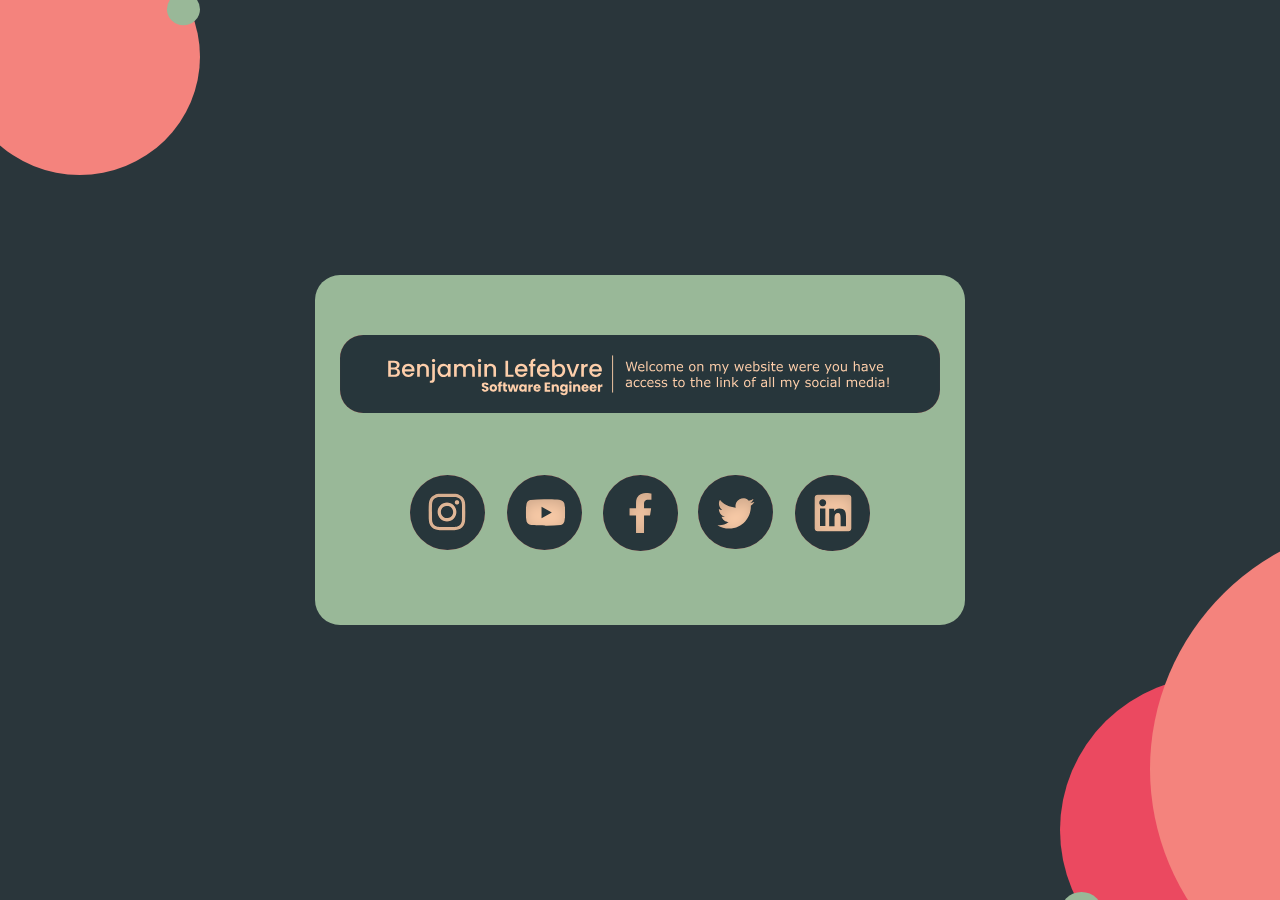
<file: index.html>
<!DOCTYPE html>
<!-- Benjamin Lefebvre 301234587 - Final Project -->
<html lang="en">

<head>
    <meta content="text/html; charset=utf-8" http-equiv="Content-Type">
    <title>Business Card - Benjamin Lefebvre</title>
    <meta content="portfolio, COMP213, web, design, cv, resume" name="keywords">
    <meta content="Benjamin Lefebvre Portfolio." name="description">    

    <link href="styles/styleIndex.css" rel="stylesheet" type="text/css">
</head>

<body>
    <img id="top" src="images/businessCardTopLeft.svg">
    <img id="btm" src="images/businessCardBotRight.svg">

    <div id="card">
        <a href="home.html">
            <img class="websiteHov" src="images/social media/website_hover.svg" alt="Button Website">
            <img class="website" src="images/social media/website.svg" alt="Button Website">
        </a>
        <a href="https://www.instagram.com/bengeel/">
            <img class="instaHov" src="images/social media/instagram_hover.svg" alt="Instagram Website">
            <img class="insta" src="images/social media/instagram.svg" alt="Instagram Website">
        </a>
        <a href="https://www.youtube.com/channel/UCGsT4-eJXiBcsY0hghKz9aQ">
            <img class="youtubeHov" src="images/social media/youtube_hover.svg" alt="Youtube Website">
            <img class="youtube" src="images/social media/youtube.svg" alt="Youtube Website">
        </a>
        <a href="https://www.facebook.com/benjamin.lefebvre.161/">
            <img class="facebookHov" src="images/social media/facebook_hover.svg" alt="Facebook Website">
            <img class="facebook" src="images/social media/facebook.svg" alt="Facebook Website">
        </a>
        <a href="https://twitter.com/SoftEngBengee">
            <img class="twitterHov" src="images/social media/twitter_hover.svg" alt="Twitter Website">
            <img class="twitter" src="images/social media/twitter.svg" alt="Twitter Website">
        </a>
        <a href="https://www.linkedin.com/in/benjamin-lefebvre-0b53b913a/">
            <img class="linkedHov" src="images/social media/linkedin_hover.svg" alt="LinkedIn Website">
            <img class="linked" src="images/social media/linkedin.svg" alt="LinkedIn Website">
        </a>
    </div>
</body>

</html>
</file>
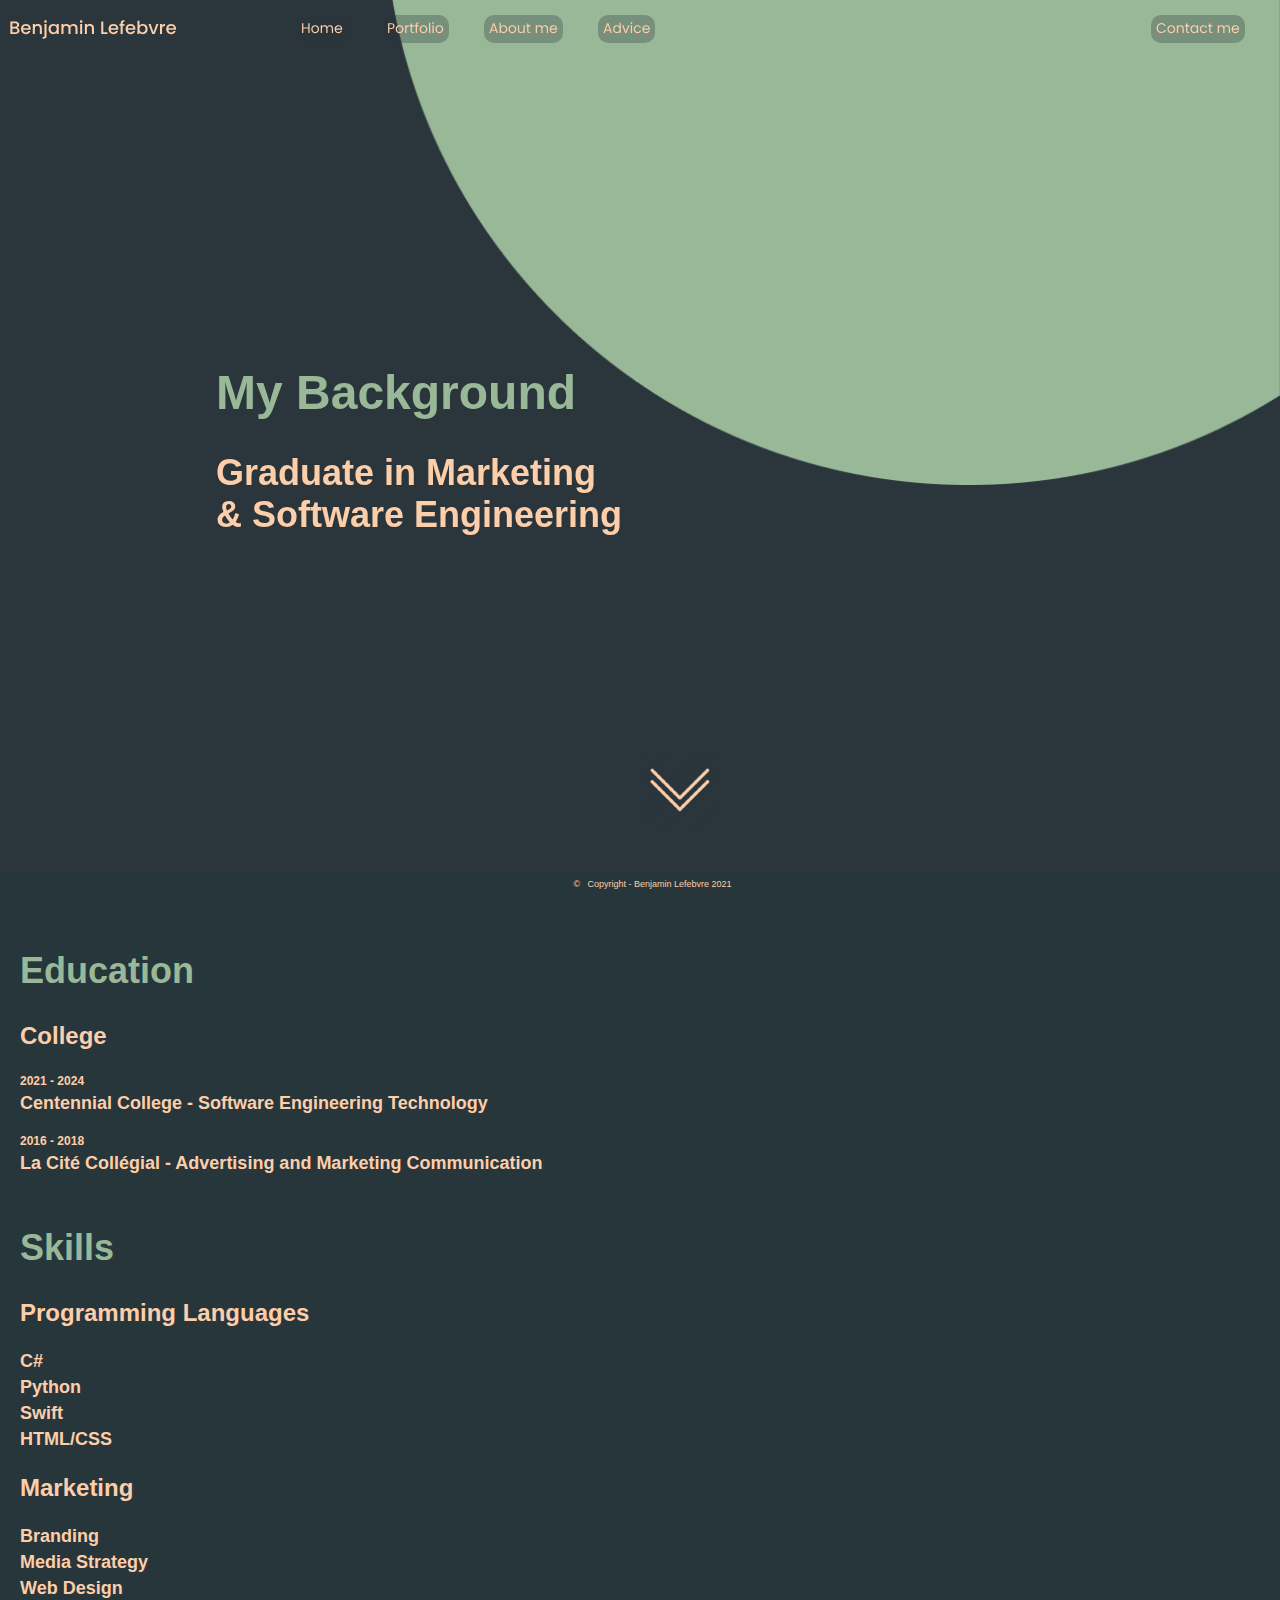
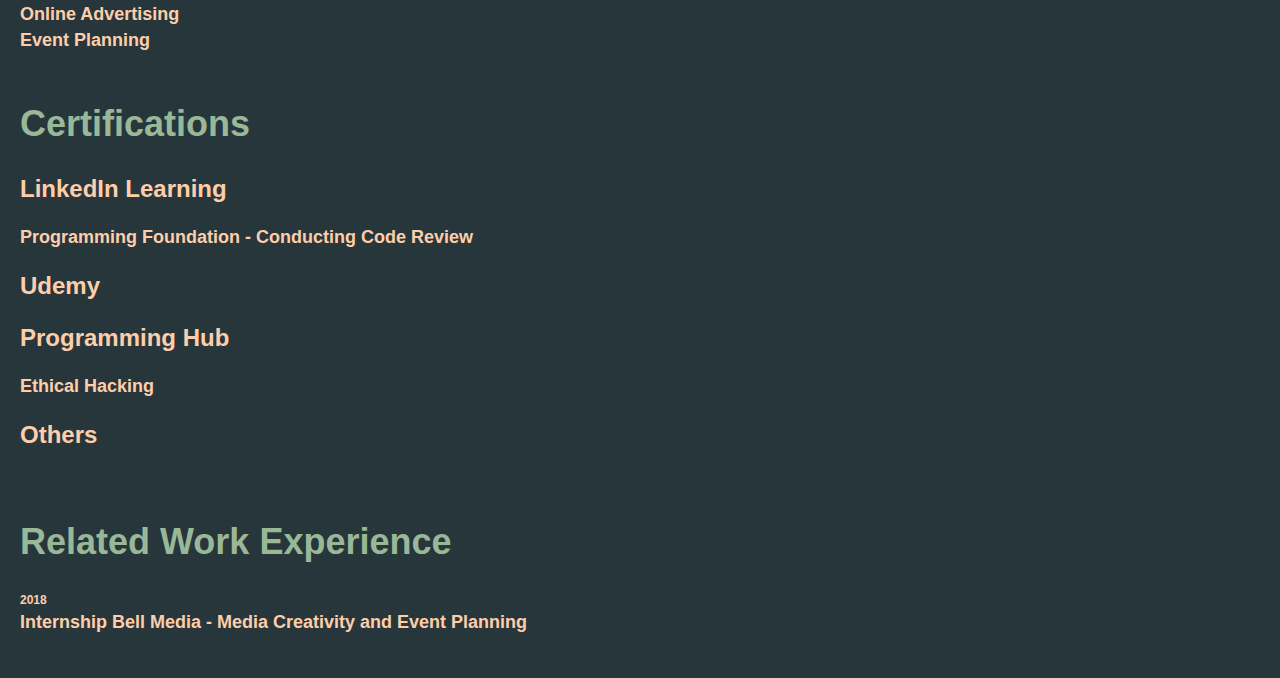
<file: about.html>
<!DOCTYPE html>
<!-- Benjamin Lefebvre 301234587 - Final Project -->
<html lang="en">

<head>
    <meta content="text/html; charset=utf-8" http-equiv="Content-Type">
    <title>About me - Benjamin Lefebvre</title>
    
    <!-- Style sheets -->
    <link media="only screen and (min-width:830px)" href="styles/style.css" rel="stylesheet" type="text/css">
    <link media="only screen and (max-width:829px)" href="styles/mobileStyle.css" rel="stylesheet" type="text/css">
    <link media="print" href="styles/printerStyle.css" rel="stylesheet" type="text/css">

</head>

<body>
    <img id="bubble" src="images/greenThemeCircle.png">
    <div id="allPage">
        <nav>
            <a href="index.html"><img class="logo" src="images/Logo.svg"></a>
            <input class="menu-btn" type="checkbox" id="menu-btn" />
            <label class="menu-icon" for="menu-btn"><span class="navicon"></span></label>
            <ul>
                <li id="removeMobile"><a href="index.html"><img id="logo" src="images/Logo.svg"></a></li>
                <li><a href="home.html"><img src="images/Home.svg"></a></li>
                <li><a href="portfolio.html"><img src="images/Portfolio.svg"></a></li>
                <li><a href="about.html"><img src="images/About me.svg"></a></li>
                <li><a href="blog.html"><img src="images/Blog.svg"></a></li>
                <li id="contactBtm"><a href="contact.html"><img src="images/Contact me.svg"></a></li>
            </ul>
        </nav>

        <main>
            <div id="titleSection">
                <span>
                    <h1 style="color:#99B898">My Background</h1>
                    <h2>Graduate in Marketing<br>& Software Engineering</h2>
                </span>
                <a href="#core"><img id="scroll" src="images/arrow.png" alt="Scroll"></a>
            </div>

            <div id="core">
                <h2 style="color:#99B898">Education</h2>
                <h3>College</h3>
                <h5>2021 - 2024</h5>
                <h4>Centennial College - Software Engineering Technology</h4>
                <h5>2016 - 2018</h5>
                <h4>La Cité Collégial - Advertising and Marketing Communication </h4>
                <br>
                <h2 style="color:#99B898">Skills</h2>
                <h3>Programming Languages</h3>
                <h4>C#</h4>
                <h4>Python</h4>
                <h4>Swift</h4>
                <h4>HTML/CSS</h4>
                <h3>Marketing</h3>
                <h4>Branding</h4>
                <h4>Media Strategy</h4>
                <h4>Web Design</h4>
                <h4>Online Advertising</h4>
                <h4>Event Planning</h4>
                <br>
                <h2 style="color:#99B898">Certifications</h2>
                <h3>LinkedIn Learning</h3>
                <h4>Programming Foundation - Conducting Code Review</h4>
                <h3>Udemy</h3>
                <h3>Programming Hub</h3>
                <h4>Ethical Hacking</h4>
                <h3>Others</h3>
                <br>
                <h2 style="color:#99B898">Related Work Experience</h2>
                <h5>2018</h5>
                <h4>Internship Bell Media - Media Creativity and Event Planning</h4>
            </div>
        </main>

        
    </div>
    <footer>
        <p>&copy; &nbsp; Copyright - Benjamin Lefebvre 2021</p>
    </footer>
</body>

</html>
</file>
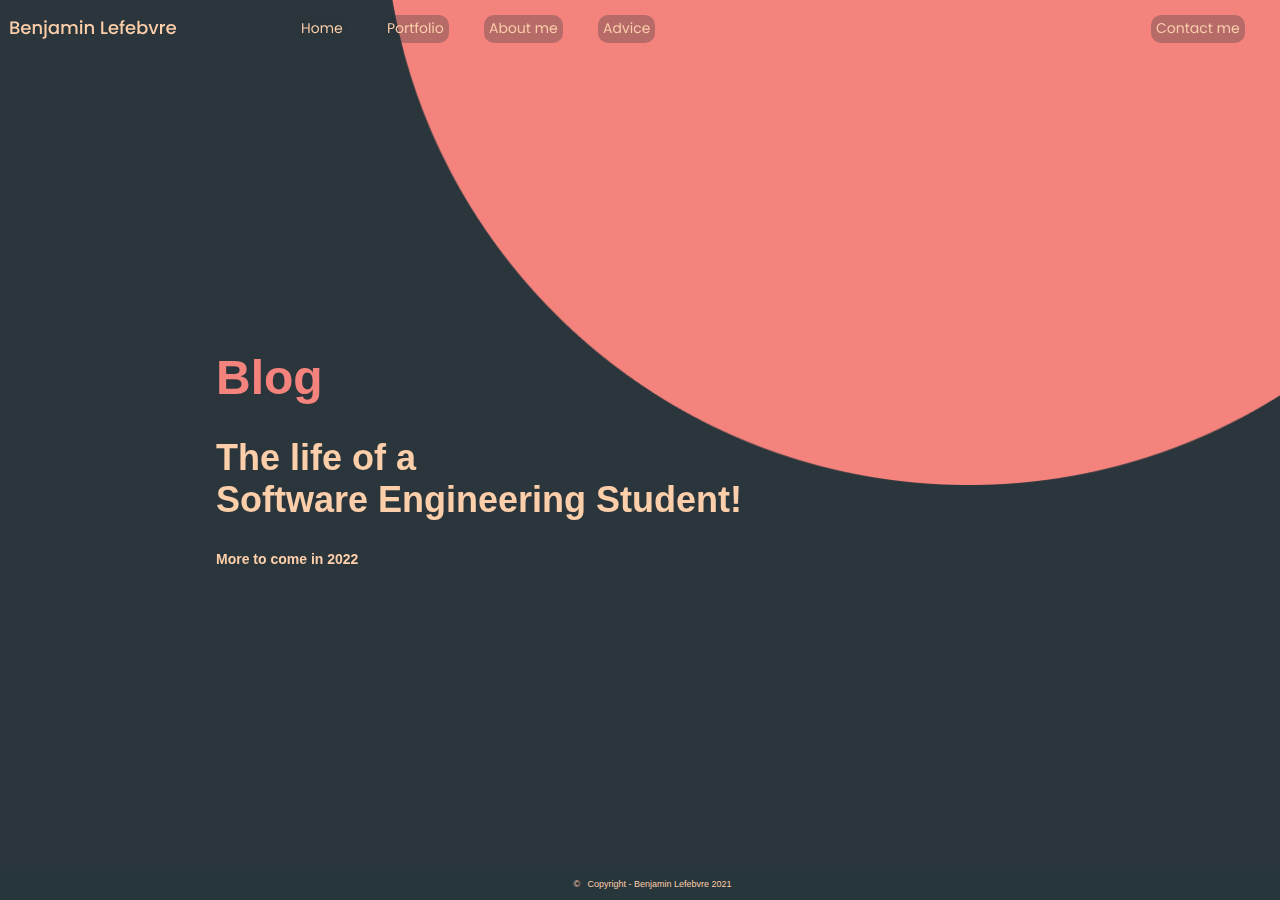
<file: blog.html>
<!DOCTYPE html>
<!-- Benjamin Lefebvre 301234587 - Final Project -->
<html lang="en">

<head>
    <meta content="text/html; charset=utf-8" http-equiv="Content-Type">
    <title>Blog - Benjamin Lefebvre</title>
    
    <!-- Style sheets -->
    <link media="only screen and (min-width:830px)" href="styles/style.css" rel="stylesheet" type="text/css">
    <link media="only screen and (max-width:829px)" href="styles/mobileStyle.css" rel="stylesheet" type="text/css">
    <link media="print" href="styles/printerStyle.css" rel="stylesheet" type="text/css">

</head>

<body>
    <img id="bubble" src="images/pinkThemeCircle.png">
    <div id="allPage">
        <nav>
            <a href="index.html"><img class="logo" src="images/Logo.svg"></a>
            <input class="menu-btn" type="checkbox" id="menu-btn" />
            <label class="menu-icon" for="menu-btn"><span class="navicon"></span></label>
            <ul>
                <li id="removeMobile"><a href="index.html"><img id="logo" src="images/Logo.svg"></a></li>
                <li><a href="home.html"><img src="images/Home.svg"></a></li>
                <li><a href="portfolio.html"><img src="images/Portfolio.svg"></a></li>
                <li><a href="about.html"><img src="images/About me.svg"></a></li>
                <li><a href="blog.html"><img src="images/Blog.svg"></a></li>
                <li id="contactBtm"><a href="contact.html"><img src="images/Contact me.svg"></a></li>
            </ul>
        </nav>

        <main>
            <div id="titleSection">
                <span>
                    <h1 style="color:#F4837D">Blog</h1>
                    <h2>The life of a<br>Software Engineering Student!</h2>
                    <p id="futureFeatureText">More to come in 2022</p>
                </span>
            </div>
        </main>

        
    </div>
    <footer>
        <p>&copy; &nbsp; Copyright - Benjamin Lefebvre 2021</p>
    </footer>
</body>

</html>
</file>
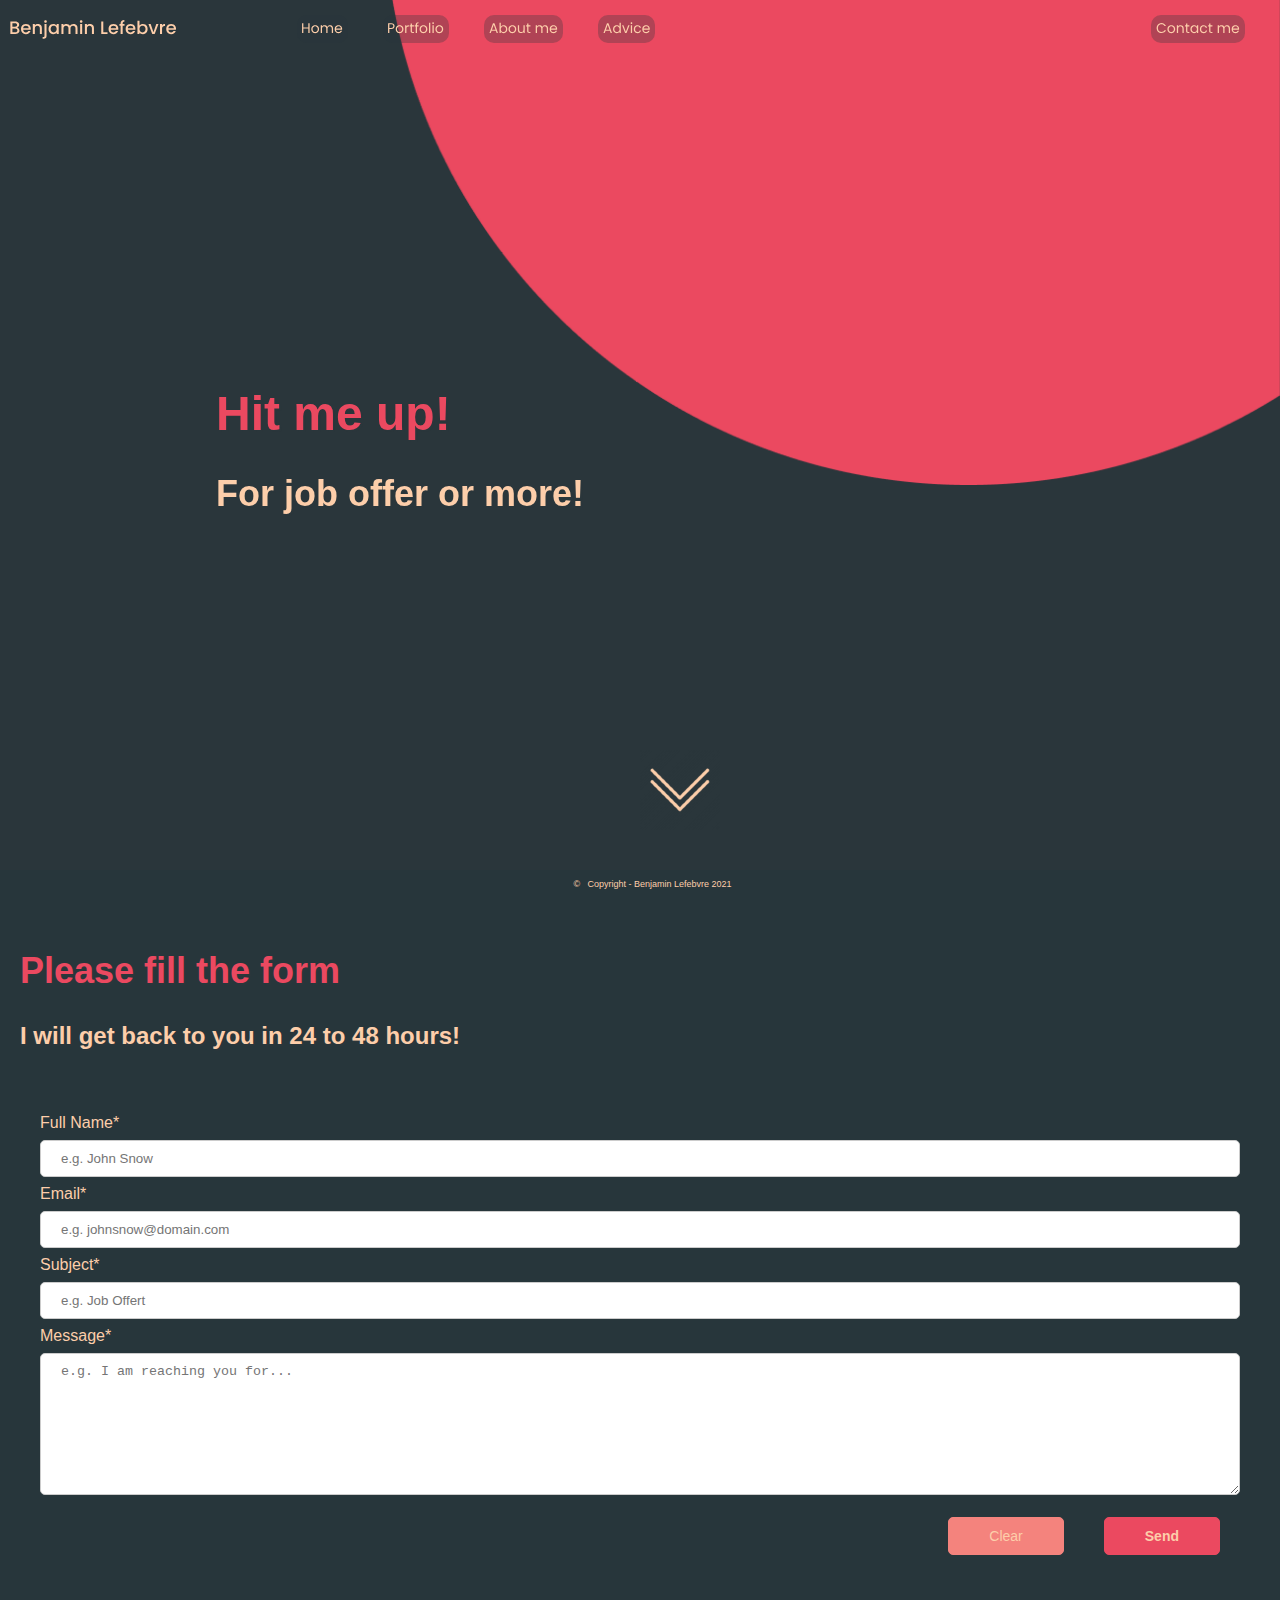
<file: contact.html>
<!DOCTYPE html>
<!-- Benjamin Lefebvre 301234587 - Final Project -->
<html lang="en">

<head>
    <meta content="text/html; charset=utf-8" http-equiv="Content-Type">
    <title>Contact me - Benjamin Lefebvre</title>
    
    <!-- Style sheets -->
    <link media="only screen and (min-width:830px)" href="styles/style.css" rel="stylesheet" type="text/css">
    <link media="only screen and (max-width:829px)" href="styles/mobileStyle.css" rel="stylesheet" type="text/css">
    <link media="print" href="styles/printerStyle.css" rel="stylesheet" type="text/css">

</head>

<body>
    <img id="bubble" src="images/redThemeCircle.png">
    <div id="allPage">
        <nav>
            <a href="index.html"><img class="logo" src="images/Logo.svg"></a>
            <input class="menu-btn" type="checkbox" id="menu-btn" />
            <label class="menu-icon" for="menu-btn"><span class="navicon"></span></label>
            <ul>
                <li id="removeMobile"><a href="index.html"><img id="logo" src="images/Logo.svg"></a></li>
                <li><a href="home.html"><img src="images/Home.svg"></a></li>
                <li><a href="portfolio.html"><img src="images/Portfolio.svg"></a></li>
                <li><a href="about.html"><img src="images/About me.svg"></a></li>
                <li><a href="blog.html"><img src="images/Blog.svg"></a></li>
                <li id="contactBtm"><a href="contact.html"><img src="images/Contact me.svg"></a></li>
            </ul>
        </nav>

        <main>
            <div id="titleSection">
                <span>
                    <h1 style="color:#EB4960">Hit me up!</h1>
                    <h2>For job offer or more!</h2>
                </span>
                <a href="#core"><img id="scroll" src="images/arrow.png" alt="Scroll"></a>
            </div>

            <div id="core">
                <h2 style="color:#EB4960">Please fill the form</h2>
                <h3>I will get back to you in 24 to 48 hours!</h3>

                <form action="mailto:blefebv1@mycentennialcollege.com">
                    <label for="cName">Full Name*</label><br>
                    <input type="text" id="cName" name="cName" placeholder="e.g. John Snow" tabindex="1"
                        required="required">
                    <br><label for="cEmail">Email*</label><br>
                    <input type="email" id="cEmail" name="cEmail" placeholder="e.g. johnsnow@domain.com" tabindex="3"
                        required="required">
                        <br><label for="cSubject">Subject*</label><br>
                    <input type="text" id="cSubject" name="cSubject" placeholder="e.g. Job Offert" tabindex="5"
                        required="required">
                        <br><label for="cMessage">Message*</label><br>
                    <textarea id="cMessage" name="cMessage" placeholder="e.g. I am reaching you for..." rows="8"
                        tabindex="7" required="required"></textarea>
                        <br><input type="submit" id="submit" name="submit" value="Send">
                    <input type="reset" id="reset" name="reset" value="Clear">
                </form>
            </div>
        </main>

        
    </div>
    <footer>
        <p>&copy; &nbsp; Copyright - Benjamin Lefebvre 2021</p>
    </footer>
</body>

</html>
</file>
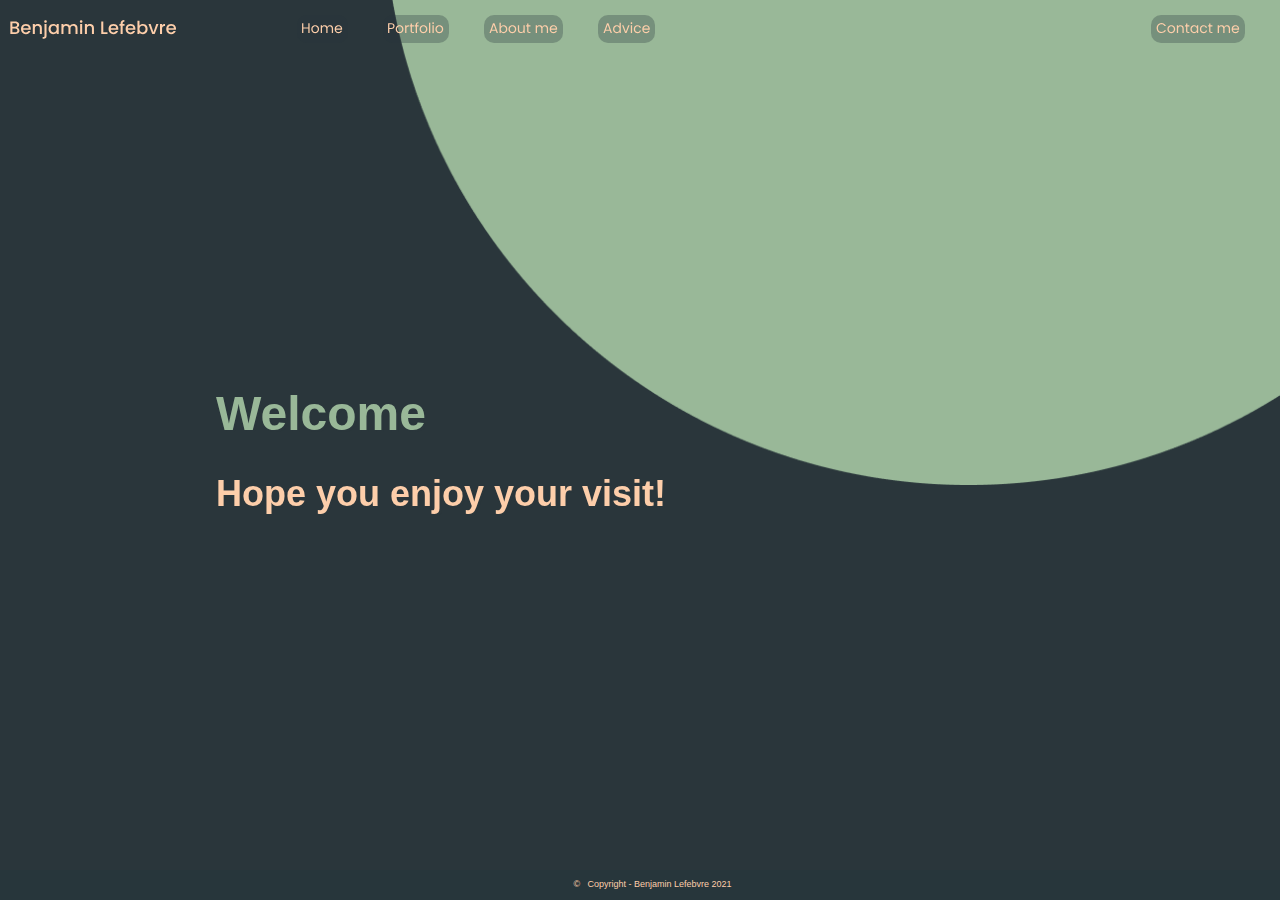
<file: home.html>
<!DOCTYPE html>
<!-- Benjamin Lefebvre 301234587 - Final Project -->
<html lang="en">

<head>
    <meta content="text/html; charset=utf-8" http-equiv="Content-Type">
    <title>Benjamin Lefebvre</title>

    <!-- Style sheets -->
    <link media="only screen and (min-width:830px)" href="styles/style.css" rel="stylesheet" type="text/css">
    <link media="only screen and (max-width:829px)" href="styles/mobileStyle.css" rel="stylesheet" type="text/css">
    <link media="print" href="styles/printerStyle.css" rel="stylesheet" type="text/css">
    
</head>

<body>
    <img id="bubble" src="images/greenThemeCircle.png">
    <div id="allPage">
        <nav>
            <a href="index.html"><img class="logo" src="images/Logo.svg"></a>
            <input class="menu-btn" type="checkbox" id="menu-btn" />
            <label class="menu-icon" for="menu-btn"><span class="navicon"></span></label>
            <ul>
                <li id="removeMobile"><a href="index.html"><img id="logo" src="images/Logo.svg"></a></li>
                <li><a href="home.html"><img src="images/Home.svg"></a></li>
                <li><a href="portfolio.html"><img src="images/Portfolio.svg"></a></li>
                <li><a href="about.html"><img src="images/About me.svg"></a></li>
                <li><a href="blog.html"><img src="images/Blog.svg"></a></li>
                <li id="contactBtm"><a href="contact.html"><img src="images/Contact me.svg"></a></li>
            </ul>
        </nav>

        <main>
            <div id="titleSection">
                <span>
                    <h1 style="color:#99B898">Welcome</h1>
                    <h2>Hope you enjoy your visit!</h2>
                </span>
            </div>
        </main>

        
    </div>
    <footer>
        <p>&copy; &nbsp; Copyright - Benjamin Lefebvre 2021</p>
    </footer>
</body>

</html>
</file>
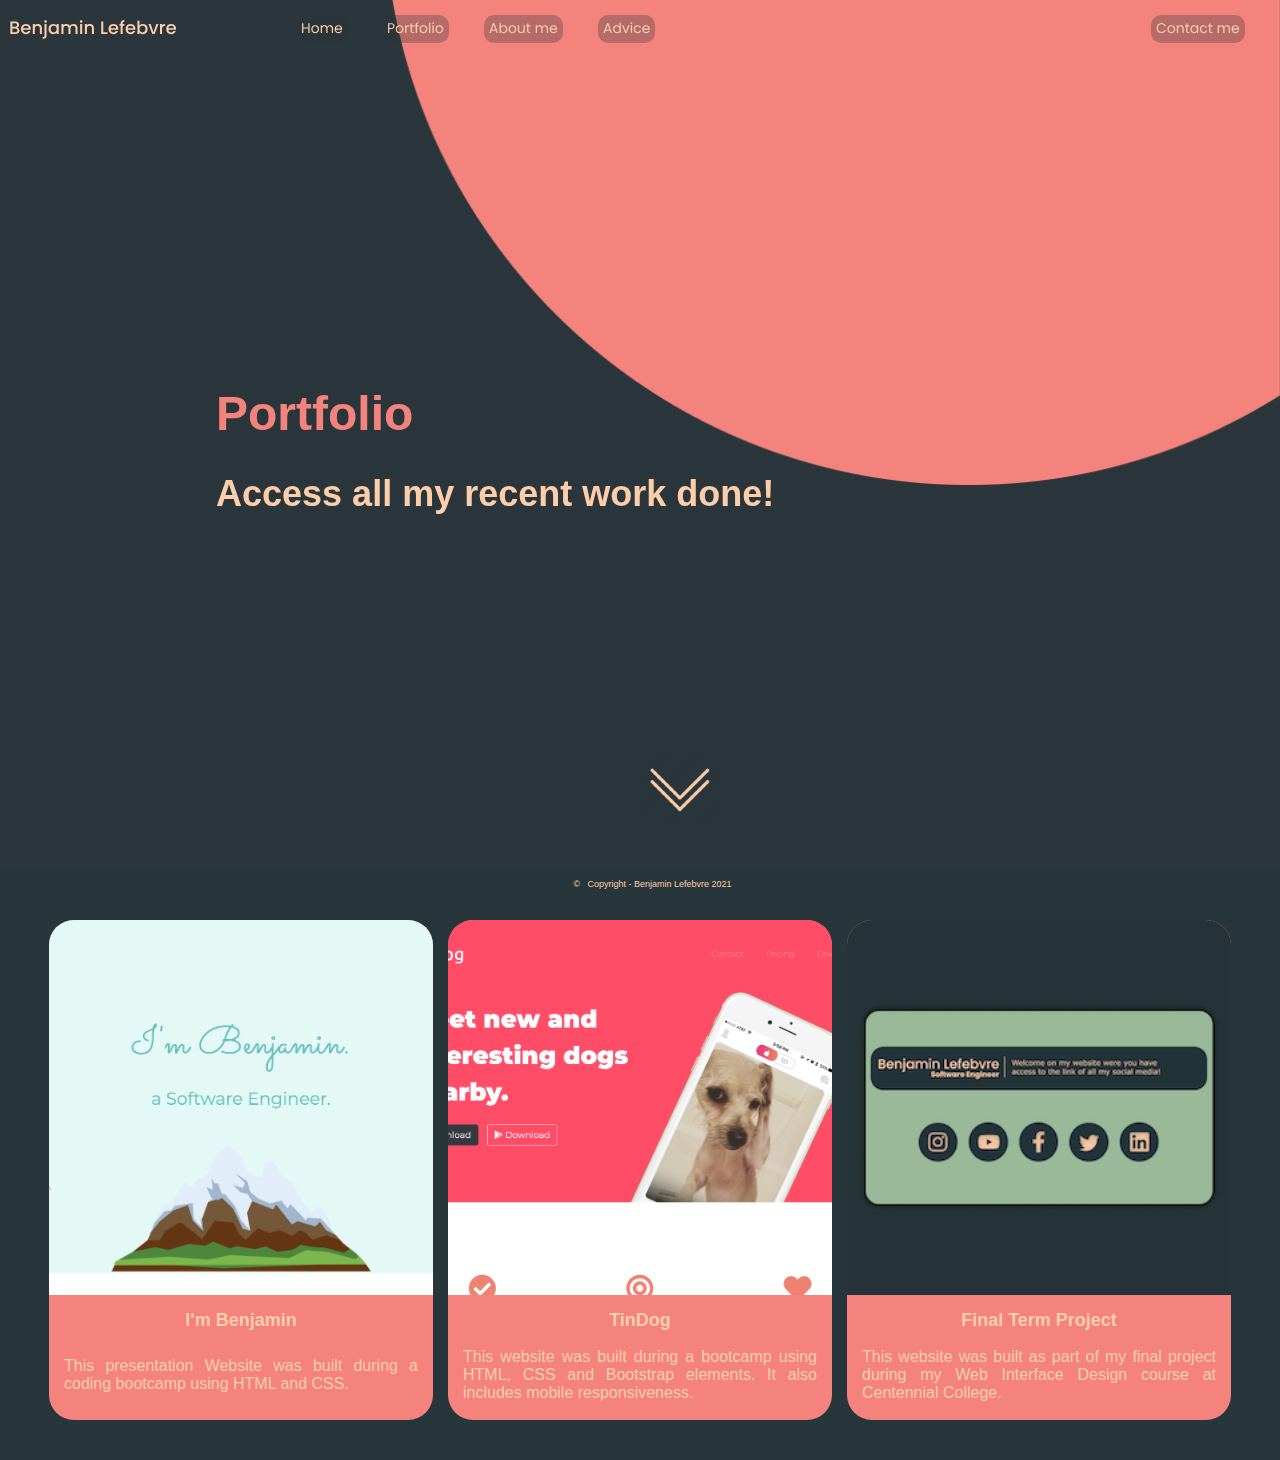
<file: portfolio.html>
<!DOCTYPE html>
<!-- Benjamin Lefebvre 301234587 - Final Project -->
<html lang="en">

<head>
  <meta content="text/html; charset=utf-8" http-equiv="Content-Type">
  <title>Portfolio - Benjamin Lefebvre</title>

  <!-- Style sheets -->
  <link media="only screen and (min-width:830px)" href="styles/style.css" rel="stylesheet" type="text/css">
  <link media="only screen and (max-width:829px)" href="styles/mobileStyle.css" rel="stylesheet" type="text/css">
  <link media="print" href="styles/printerStyle.css" rel="stylesheet" type="text/css">

</head>

<body>
  <img id="bubble" src="images/pinkThemeCircle.png">
  <div id="allPage">
    <nav>
      <a href="index.html"><img class="logo" src="images/Logo.svg"></a>
      <input class="menu-btn" type="checkbox" id="menu-btn" />
      <label class="menu-icon" for="menu-btn"><span class="navicon"></span></label>
      <ul>
        <li id="removeMobile"><a href="index.html"><img id="logo" src="images/Logo.svg"></a></li>
        <li><a href="home.html"><img src="images/Home.svg"></a></li>
        <li><a href="portfolio.html"><img src="images/Portfolio.svg"></a></li>
        <li><a href="about.html"><img src="images/About me.svg"></a></li>
        <li><a href="blog.html"><img src="images/Blog.svg"></a></li>
        <li id="contactBtm"><a href="contact.html"><img src="images/Contact me.svg"></a></li>
      </ul>
    </nav>

    <main>
      <div id="titleSection">
        <span>
          <h1 style="color:#F4837D">Portfolio</h1>
          <h2>Access all my recent work done!</h2>
        </span>
        <a href="#core"><img id="scroll" src="images/arrow.png" alt="Scroll"></a>
      </div>

      <div id="core">
        <div class="grid">
          <div class="project">
            <div class="photo">
              <a href="https://bengeel.github.io/presentationWebsite/"><img src="images/BootCamp-Presentation-Page.png" id="photo"></a>
            </div>
            <div class="title">
              I'm Benjamin
            </div>
            <div class="desc">
              This presentation Website was built during a coding bootcamp using HTML and CSS.
            </div>
          </div>
          <div class="project">
            <div class="photo">
              <a href="https://bengeel.github.io/tindog/"><img src="images/tindog.png" id="photo"></a>
            </div>
            <div class="title">
              TinDog
            </div>
            <div class="desc">
              This website was built during a bootcamp using HTML, CSS and Bootstrap elements. It also includes mobile responsiveness.
            </div>
          </div>
          <div class="project">
            <div class="photo">
              <a href="projects/finalProject.html"><img src="images/ProjectWebsiteThumbnail.png" id="photo"></a>
            </div>
            <div class="title">
              Final Term Project
            </div>
            <div class="desc">
              This website was built as part of my final project during my Web Interface Design course at Centennial College.
            </div>
          </div>

        </div>
      </div>
    </main>
  </div>
  <footer>
    <p>&copy; &nbsp; Copyright - Benjamin Lefebvre 2021</p>
  </footer>
</body>

</html>
</file>
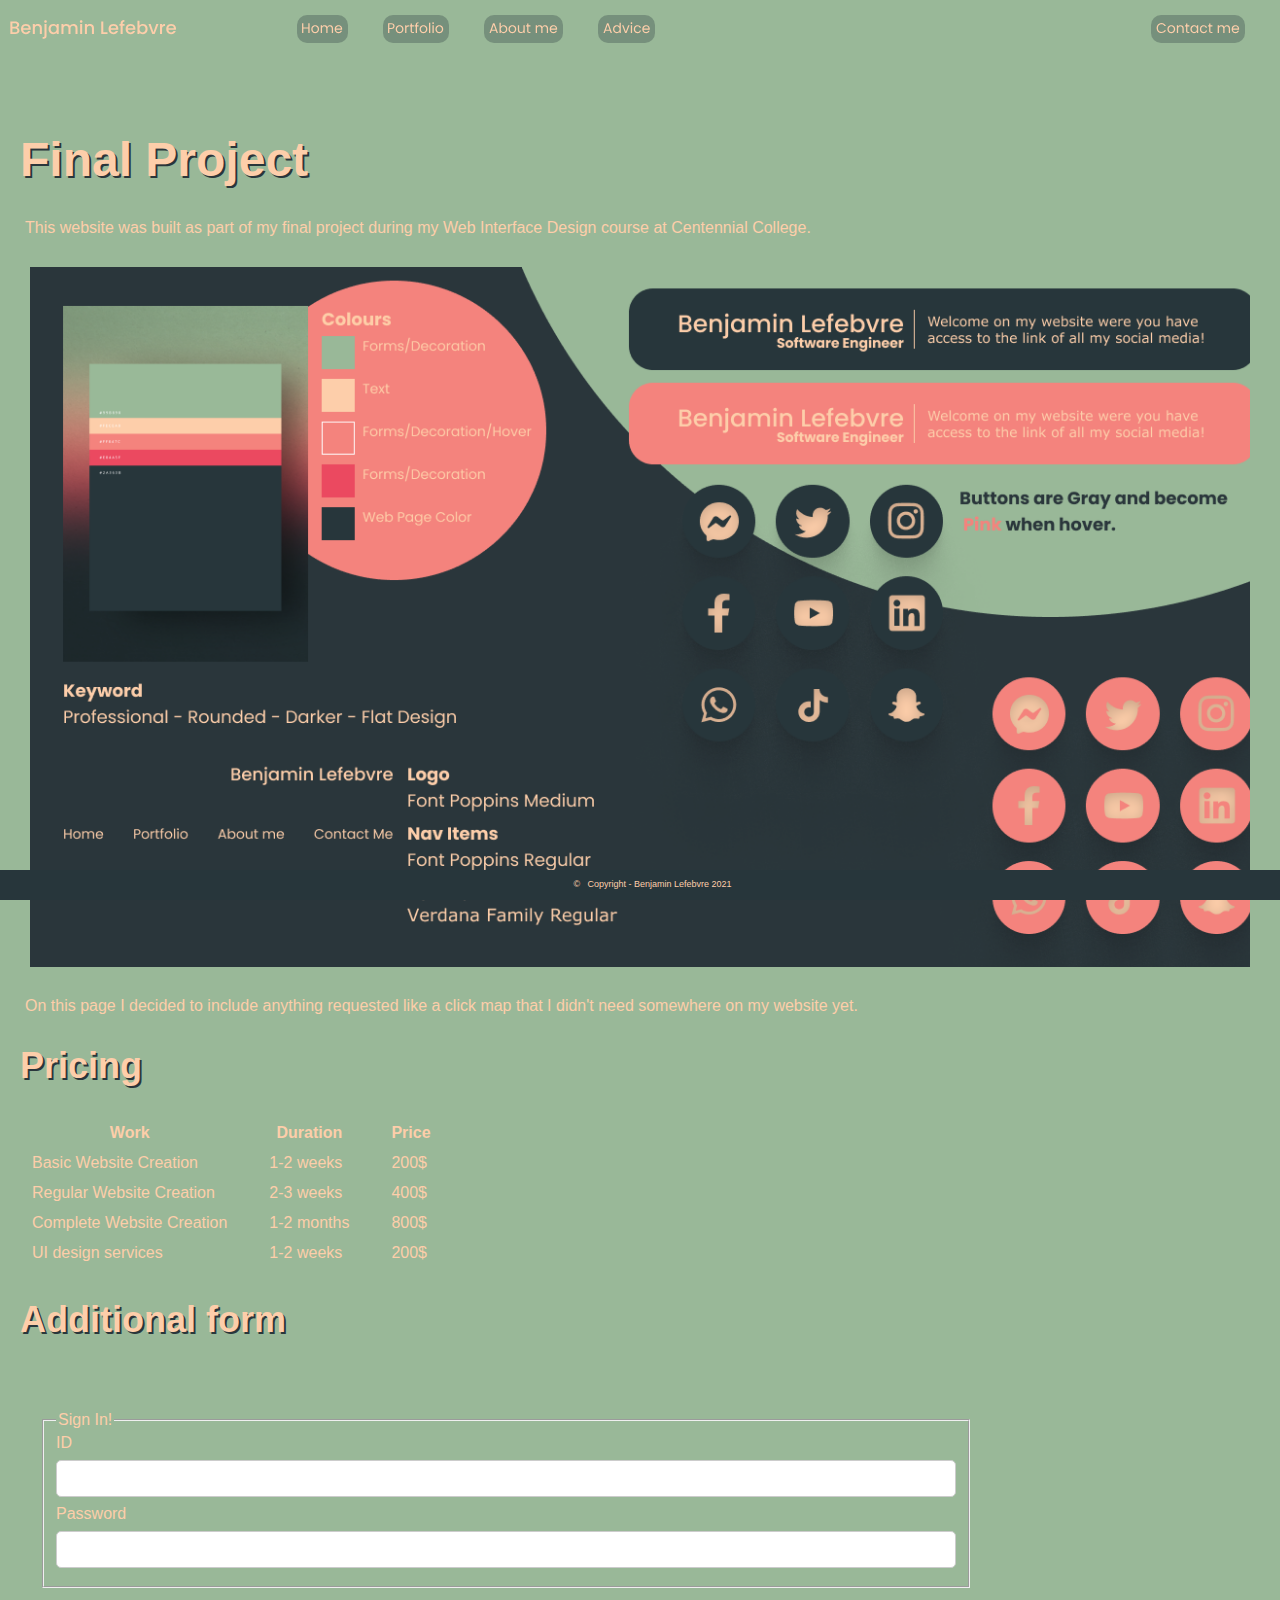
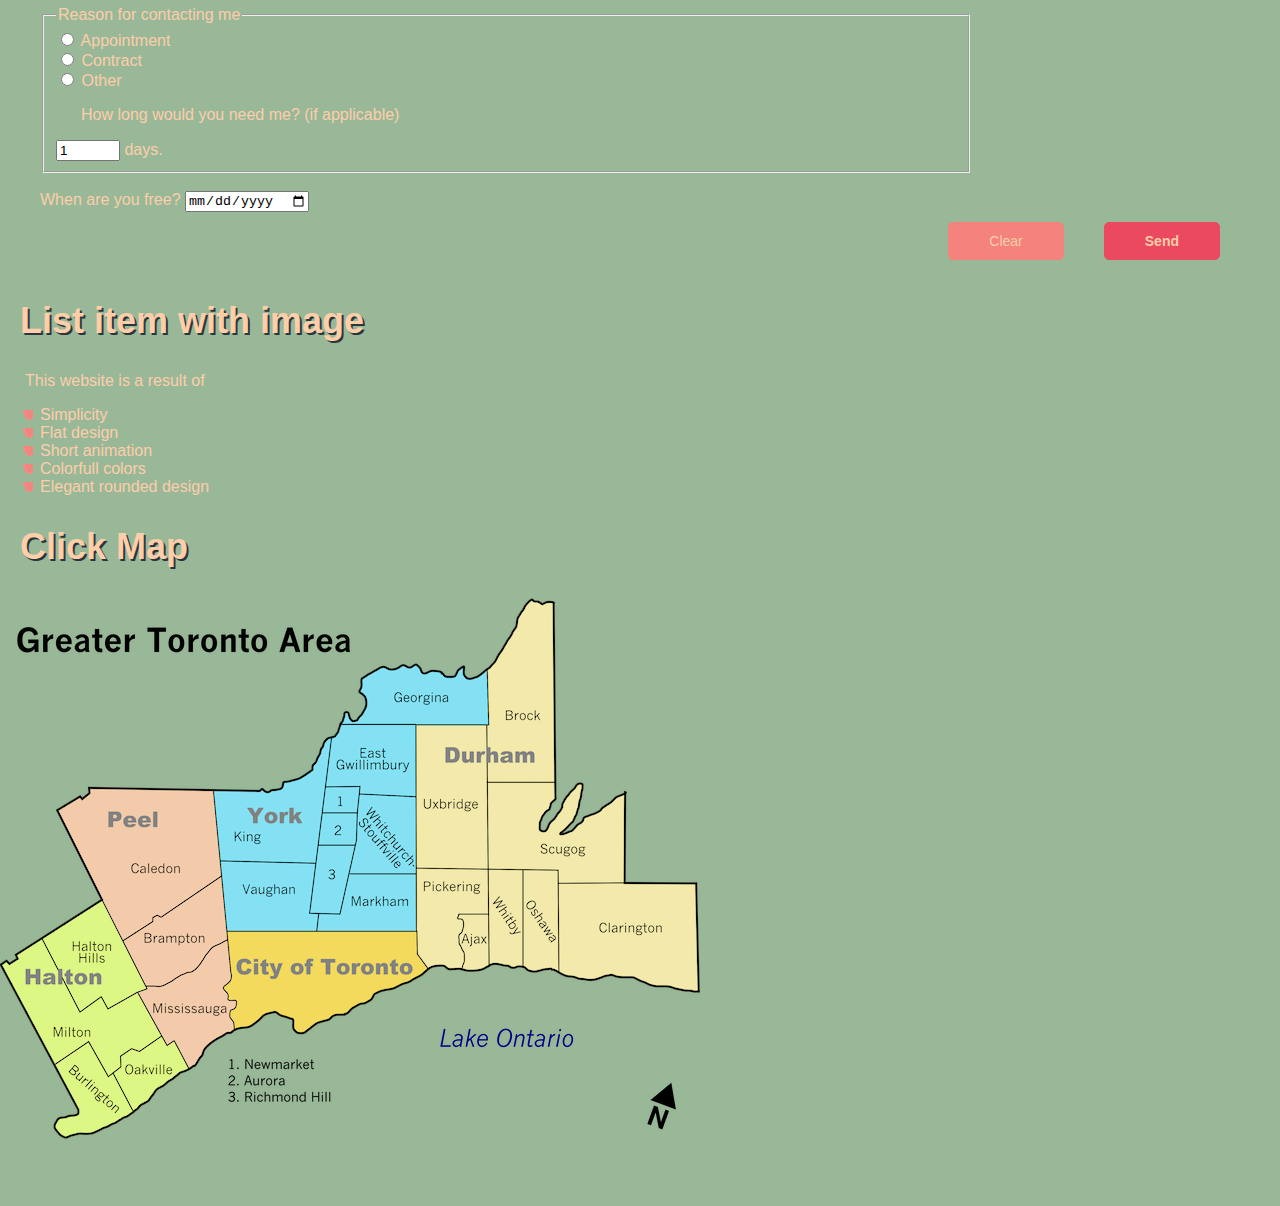
<file: projects/finalProject.html>
<!DOCTYPE html>
<!-- Benjamin Lefebvre 301234587 - Final Project -->
<html lang="en">

<head>
    <meta content="text/html; charset=utf-8" http-equiv="Content-Type">
    <title>Term Project - Benjamin Lefebvre</title>

    <!-- Style sheets -->
    <link media="only screen and (min-width:830px)" href="../styles/style.css" rel="stylesheet" type="text/css">
    <link media="only screen and (max-width:829px)" href="../styles/mobileStyle.css" rel="stylesheet" type="text/css">
    <link media="print" href="../styles/printerStyle.css" rel="stylesheet" type="text/css">

</head>

<body>
    <div id="allPage">
        <nav>
            <a href="../index.html"><img class="logo" src="../images/Logo.svg"></a>
            <input class="menu-btn" type="checkbox" id="menu-btn" />
            <label class="menu-icon" for="menu-btn"><span class="navicon"></span></label>
            <ul>
                <li id="removeMobile"><a href="../index.html"><img id="logo" src="../images/Logo.svg"></a></li>
                <li><a href="../home.html"><img src="../images/Home.svg"></a></li>
                <li><a href="../portfolio.html"><img src="../images/Portfolio.svg"></a></li>
                <li><a href="../about.html"><img src="../images/About me.svg"></a></li>
                <li><a href="../blog.html"><img src="../images/Blog.svg"></a></li>
                <li id="contactBtm"><a href="../contact.html"><img src="../images/Contact me.svg"></a></li>
            </ul>
        </nav>

        <main>
            <div id="projectPage">
                <h1 style="color:#FDCEAA">Final Project</h1>
                <p>This website was built as part of my final project during my Web Interface Design course at Centennial College.</p>
                <div id="finalP"></div>
                <p>On this page I decided to include anything requested like a click map that I didn't need somewhere on my website yet. </p>
                
                <h2>Pricing</h2>
                <table>
                    <tr>
                        <th>Work</th>
                        <th>Duration</th>
                        <th>Price</th>
                    </tr>
                    <tr>
                        <td>Basic Website Creation</td>
                        <td>1-2 weeks</td>
                        <td>200$</td>
                    </tr>
                    <tr>
                        <td>Regular Website Creation</td>
                        <td>2-3 weeks</td>
                        <td>400$</td>
                    </tr>
                    <tr>
                        <td>Complete Website Creation</td>
                        <td>1-2 months</td>
                        <td>800$</td>
                    </tr>
                    <tr>
                        <td>UI design services</td>
                        <td>1-2 weeks</td>
                        <td>200$</td>
                    </tr>
                </table>
                
                <h2>Additional form</h2>
                <form action="mailto:blefebv1@mycentennialcollege.com">
                    <fieldset>
                        <legend>Sign In!</legend>
                        <label for="id">ID</label><br>
                        <input type="text" id="id" tabindex="1">
                        <br><label for="pwd">Password</label><br>
                        <input type="password" id="pwd" tabindex="2">
                    </fieldset>
                        <br>
                        <fieldset>
                          <legend>Reason for contacting me</legend>
                      
                          <input type="radio" id="Appointment" name="contactreason" tabindex="3">
                          <label for="Appointment">Appointment</label><br/>
                      
                          <input type="radio" id="Contract" name="contactreason" tabindex="4">
                          <label for="Contract">Contract</label><br/>
                      
                          <input type="radio" id="Other" name="contactreason" tabindex="5">
                          <label for="Other">Other</label>

                          <br>
                          <p>How long would you need me? (if applicable)</p>
                          <input type="number" min="1" max="100" value="1" id="duration" tabindex="6">
                          <label for="duration"> days.</label><br/>
                        </fieldset>
                        <br>
                        <label for="available">When are you free?</label>
                        <input type="date" id="available" tabindex="7">

                        <br><input type="submit" id="submit" name="submit" value="Send" tabindex="8">
                    <input type="reset" id="reset" name="reset" value="Clear" tabindex="9">
                </form>
                <br>
                <h2>List item with image</h2>
                <p>This website is a result of </p>
                <ul id="bulletImage">
                    <li>Simplicity</li>
                    <li>Flat design</li>
                    <li>Short animation</li>
                    <li>Colorfull colors</li>
                    <li>Elegant rounded design</li>
                </ul>

                <h2>Click Map</h2>

                <img src="../images/torontoMap.png" usemap="#image-map">

                <map name="image-map">
                    <area target="_blank" alt="HaltonWiki" title="HaltonWiki" href="https://en.wikipedia.org/wiki/Regional_Municipality_of_Halton" coords="102,304,3,368,78,513,57,524,63,541,89,536,151,501,185,472,175,448,167,447,136,397,145,388" shape="poly">
                    <area target="_blank" alt="PeelWiki" title="PeelWiki" href="https://en.wikipedia.org/wiki/Regional_Municipality_of_Peel" coords="58,211,89,190,214,192,231,380,224,388,228,404,235,404,231,412,233,425,230,436,190,471,175,442,169,445,141,397,150,390" shape="poly">
                    <area target="_blank" alt="TorontoWiki" title="TorontoWiki" href="https://en.wikipedia.org/wiki/York,_Toronto" coords="217,195,229,332,415,330,416,126,488,126,488,73,387,69,363,80,357,122,341,128,310,176,269,189" shape="poly">
                    <area target="_blank" alt="YorkWiki" title="YorkWiki" href="https://en.wikipedia.org/wiki/Toronto" coords="230,336,416,336,415,357,427,373,301,437,287,422,237,433" shape="poly">
                    <area target="_blank" alt="Durham Toronto" title="Durham Toronto" href="https://en.wikipedia.org/wiki/Regional_Municipality_of_Durham" coords="530,2,553,5,554,199,541,234,582,188,563,235,625,197,623,284,696,288,697,393,429,371,419,355,419,131,493,130,490,70" shape="poly">
                </map>
            </div>
        </main>

        
    </div>
    <footer>
        <p>&copy; &nbsp; Copyright - Benjamin Lefebvre 2021</p>
    </footer>
</body>

</html>
</file>
<file: styles/styleIndex.css>
body {
    background-color: #2A363B;
}

#top {
    position: fixed;
    width: 200px;
    top: 0%;
    left: 0%;
    animation-name: fadeAppearTop;
    animation-duration: .7s;
}

#card {
    background-color: #99B898;
    position: fixed;
    border-radius: 25px;
    top: 50%;
    left: 50%;
    margin-top: -175px;
    margin-left: -325px;
    width: 650px;
    height: 350px;
    animation-duration: 1s;
    animation-name: fadeAppearCard;
    animation-delay: .4s;
    animation-fill-mode: both;
}

#btm {
    position: fixed;
    width: 260px;
    top: 100%;
    left: 100%;
    margin-top: -380px;
    margin-left: -220px;
    animation-name: fadeAppearBtm;
    animation-duration: .7s;
}

@keyframes fadeAppearTop {
    from {
        width: 0px;
    }
    to {
        width: 200px;
    }
}

@keyframes fadeAppearBtm {
    from {
        width: 0;
        margin-top: 0px;
        margin-left: 0px;
    }
    to {
        margin-top: -380px;
        margin-left: -220px;
        width: 260px;
    }
}

@keyframes fadeAppearCard {
    from {
        opacity: 0;
        transform: translate(0, -30px);}
    to {
        opacity: 1;
        transform: translate(0, 0);}
}

.website {
    position: fixed;
    margin-top: 60px;
    margin-left: 25px;
    width: 600px;
}

.website:hover {
    opacity: 0;
}

.websiteHov {
    position: fixed;
    margin-top: 60px;
    margin-left: 25px;
    width: 600px;
}

.insta {
    position: fixed;
    margin-top: 200px;
    margin-left: 95px;
    width: 75px;
}

.insta:hover {
    opacity: 0;
}

.instaHov {
    position: fixed;
    margin-top: 200px;
    margin-left: 95px;
    width: 75px;
}

.youtube {
    position: fixed;
    margin-top: 200px;
    margin-left: 192px;
    width: 75px;
}

.youtube:hover {
    opacity: 0;
}

.youtubeHov {
    position: fixed;
    margin-top: 200px;
    margin-left: 192px;
    width: 75px;
}

.facebook {
    position: fixed;
    margin-top: 200px;
    margin-left: 287.5px;
    width: 75px;
}

.facebook:hover {
    opacity: 0;
}

.facebookHov {
    position: fixed;
    margin-top: 200px;
    margin-left: 287.5px;
    width: 75px;
}

.twitter {
    position: fixed;
    margin-top: 200px;
    margin-left: 383px;
    width: 75px;
}

.twitter:hover {
    opacity: 0;
}

.twitterHov {
    position: fixed;
    margin-top: 200px;
    margin-left: 383px;
    width: 75px;
}


.linked {
    position: fixed;
    margin-left: 480px;
    margin-top: 200px;
    width: 75px;
}

.linked:hover {
    opacity: 0;
}

.linkedHov {
    position: fixed;
    margin-top: 200px;
    margin-left: 480px;
    width: 75px;
}
</file>
<file: styles/style.css>
html, body {
  margin: 0;
  padding: 0;
}

html {
    scroll-behavior: smooth;
}

body {
    height: 100vh;
    width: 100vw;
    background-color: #2A363B;
    font-family: Verdana, Geneva, Tahoma, sans-serif;
    color: #FDCEAA;
}

#bubble {
    position: fixed;
    top: 0%;
    left: 100%;
    width:70%;
    margin-left: -70%;
    animation: bubbleAppear .7s;
}

@keyframes bubbleAppear {
    from {
        width: 0;
        margin-left: 0;
    }
    to {
        width: 70%;
        margin-left: -70%;
    }
}

#allPage {
    min-width: 830px;
    width: 100vw;
    margin:auto;
}


#logo {
    margin: 0px 80px 0px 5px;
}

/* Hide mobile elements */
.menu-btn, .menu-icon, .navicon, .logo{
    display: none;
}

#contactBtm{
    float: right;
}

nav {
    z-index: 100;
    animation: fadeAppear .7s;
    animation-delay: .6s;
    animation-fill-mode: both;
    position: absolute;
    min-width: 830px;
    width: 100%;
    
}

nav ul {
    list-style-type: none;
    margin: 0;
    padding: 0;
    overflow: hidden;
  }
  
nav li {
    padding: 5px;
    color: #FDCEAA;
    float: left;
    margin: 15px 35px 15px 0px;
}
  
nav li a {
    color: #FDCEAA;
    display: block;
    text-align: center;
    text-decoration: none;
}

nav ul li:not(:nth-child(1)) {
    background-color: rgba(39, 54, 59, .3);
    border-radius: 10px;
    padding-left: 5px;
    padding-right: 5px;
}
  
nav ul li:hover:not(:nth-child(1)) {
    color: #FDCEAA;
    background-color: rgba(39, 54, 59, .5);
    border-radius: 10px;
    padding-left: 5px;
    padding-right: 5px;
}

#titleSection {
    height: 80px;
    animation: fadeAppear 1s;
    animation-delay: 1s;
    animation-fill-mode: both;
}

#projectPage {
    background-color: #99B898;
    height: 100%;
    padding-top: 100px;
    padding-bottom: 60px;
    animation: fadeAppear 1s;
    animation-delay: 1s;
    animation-fill-mode: both;
}

@keyframes fadeAppear {
    from {opacity: 0;}
    to {opacity: 1;}
}

span {
    position: absolute;
    top: 50%;
    left: 35%;
    transform: translate(-35%, -50%);
}

h1 {
    text-shadow: 2px 2px #2A363B;
    font-weight: bold;
    font-size: 48px;
    margin-left: 20px;
}

h2 {
    text-shadow: 2px 2px #2A363B;
    font-weight: bold;
    font-size: 36px;
    width: 700px;
    margin-left: 20px;

}

h3 {
    text-shadow: 2px 2px #2A363B;
    font-weight: bold;
    font-size: 24px;
    margin-left: 20px;

}

h4 {
    text-shadow: 2px 2px #2A363B;
    font-weight: bold;
    font-size: 18px;
    margin: 5px 10px;
    margin-left: 20px;

}

h5 {
    text-shadow: 2px 2px #2A363B;
    font-size: 12px;
    margin-bottom: 0px;
    padding-bottom: 0px;
    margin-left: 20px;

}

p {
    margin-left: 25px;

}

#futureFeatureText {
    text-shadow: 2px 2px #2A363B;
    font-weight: bold;
    font-size: 14px;
    margin-left: 20px;
}

#scroll {
    position: absolute;
    top: 100%;
    left: 50%;
    transform: translate(0px, -150px);
    animation: upDown 1s linear infinite;
}

@keyframes upDown {
    0%{
        transform: translate(-40px, -170px);
    }
    30%{
        transform: translate(-40px, -150px);
    }
    100%{
        transform: translate(-40px, -170px);
    }
}

#core {
    background-color: rgb(39, 54, 59);
    position: absolute;
    top:100%;
    width:100%;
    padding: 0;
    padding-bottom: 40px;
    padding-top: 20px;
    margin: 0;
}

footer {
    position: fixed;
    z-index: 10;
    bottom: 0;
    width: 100%;
    height: 30px;
    font-size: xx-small;
    background-color: rgb(39, 54, 59);
    text-align: center;
    margin: 0;
    padding: 0;
}

input[type=text], input[type=email], input[type=password] {
    width: 100%;
    padding: 10px 20px;
    margin: 8px 0;
    display: inline-block;
    border: 1px solid #ccc;
    border-radius: 5px;
    box-sizing: border-box;
}

textarea {
    width: 100%;
    padding: 10px 20px;
    margin: 8px 0;
    display: inline-block;
    border: 1px solid #ccc;
    border-radius: 5px;
    box-sizing: border-box;
}

form {
    padding: 40px;
}

fieldset {
    width: 75%;
}

input[type=submit] {
    float: right;
    padding: 10px 40px;
    margin: 10px 20px;
    color: #FDCEAA;
    background-color: #EB4960;
    font-weight: bold;
    font-size: 14px;
    border: 1px solid #EB4960;
    border-radius: 5px;
    box-sizing: border-box;
    cursor: pointer;

}

input[type=submit]:hover {
    float: right;
    padding: 10px 40px;
    margin: 10px 20px;
    color: #fdceaac9;
    background-color: #eb4961ad;
    font-weight: bold;
    font-size: 14px;
    border: 1px solid #eb4961ad;
    border-radius: 5px;
    box-sizing: border-box;
    cursor: pointer;

}

input[type=reset] {
    float: right;
    padding: 10px 40px;
    margin: 10px 20px;
    color: #FDCEAA;
    font-size: 14px;
    background-color: #F4837D;
    border: 1px solid #F4837D;
    border-radius: 5px;
    box-sizing: border-box;
    cursor: pointer;

}

input[type=reset]:hover {
    float: right;
    padding: 10px 40px;
    margin: 10px 20px;
    color: #fdceaac9;
    font-size: 14px;
    background-color: #f4837da4;
    border: 1px solid #f4837da4;
    border-radius: 5px;
    box-sizing: border-box;
    cursor: pointer;

}

.grid {
    padding-left: 0px;
    margin-left: 0px;
    justify-content: center;
    display: grid;
    grid: auto-flow 500px / 30vw 30vw 30vw;
    grid-auto-flow: row;
    gap:15px 15px;
    animation: fadeAppear .5s;
}

.project {
    background-color: #F4837D;
    border-radius: 25px;
    display: grid;
    grid: auto-flow 75% 10% 15% / 100%;
    align-items: center;

}

.photo {
    overflow: hidden;
    width: 100%;
    height: 100%;
    border-radius: 25px 25px 0px 0px;
}

#photo {
    height: 100%;
    margin-left: 50%;
    transform: translateX(-50%);
}

.title {
    text-align: center;
    font-size: large;
    font-weight: bold;
    top: 50%;
}

.desc {
    padding: 0px 15px 15px 15px;
    text-align: justify;
}

#finalP {
    width: calc(100% - 60px);
    height: 700px;
    margin: 30px;
    background-image: url("../images/BrandBoard.png");
    background-repeat: no-repeat;
    background-size: cover;
}

#bulletImage {
    list-style-image: url('../images/bullets.png');
    float: none;
}

table {
    margin-left: 30px;
}

tr, td, th {
    padding: 5px 40px 5px 0px;
}
</file>
<file: styles/mobileStyle.css>
/* Change min and max width allPage ID */


html, body {
    margin: 0;
    padding: 0;
  }
  
  html {
      scroll-behavior: smooth;
  }
  
  body {
      height: 100vh;
      width: 100vw;
      background-color: #2A363B;
      font-family: Verdana, Geneva, Tahoma, sans-serif;
      color: #FDCEAA;
  }
  
  #bubble {
      position: fixed;
      top: 0%;
      left: 100%;
      width:70%;
      margin-left: -70%;
      animation: bubbleAppear .7s;
  }
  
  @keyframes bubbleAppear {
      from {
          width: 0;
          margin-left: 0;
      }
      to {
          width: 70%;
          margin-left: -70%;
      }
  }
  
  #allPage {
      min-width: 400px;
      width: 100vw;
      max-width: 829px;
      margin:auto;
  }
  
  
  
/* Mobile nav bar css used external website from here up to */
/* https://medium.com/creative-technology-concepts-code/responsive-mobile-dropdown-navigation-using-css-only-7218e4498a99 */

  nav {
    background-color: #2A363B;
    box-shadow: 1px 1px 4px 0 rgba(0,0,0,.1);
    position: fixed;
    width: 100%;
    z-index: 10;    
  }
  
  nav ul {
    margin: 0;
  padding: 0;
  list-style: none;
  overflow: hidden;
  background-color: #2A363B;
  clear: both;
  max-height: 0;
  transition: max-height .2s ease-out;
}
    
  nav li a {
    display: block;
    padding: 20px 20px;
    border-right: 1px solid #2A363B;
    text-decoration: none;
  }

  nav li a:hover {
    background-color: #393c3d;
  }
  
  nav .logo {
    display: block;
    float: left;
    padding: 20px 20px;
  }

  nav .menu-icon {
    cursor: pointer;
    float: right;
    padding: 28px 20px;
    position: relative;
    user-select: none;
    background-color: #FDCEAA;
  }

  nav .menu-icon .navicon {
    background: #333;
    display: block;
    height: 2px;
    position: relative;
    transition: background .2s ease-out;
    width: 18px;
  }
  
  nav .menu-icon .navicon:before,
  nav .menu-icon .navicon:after {
    background: #333;
    content: '';
    display: block;
    height: 100%;
    position: absolute;
    transition: all .2s ease-out;
    width: 100%;
  }
  
  nav .menu-icon .navicon:before {
    top: 5px;
  }
  
  nav .menu-icon .navicon:after {
    top: -5px;
  }

  nav .menu-btn {
    display: none;
  }
  
  nav .menu-btn:checked ~ ul {
    max-height: 100%;
  }
  
  nav .menu-btn:checked ~ .menu-icon .navicon {
    background: transparent;
    color: beige;
  }
  
  nav .menu-btn:checked ~ .menu-icon .navicon:before {
    transform: rotate(-45deg);
  }
  
  nav .menu-btn:checked ~ .menu-icon .navicon:after {
    transform: rotate(45deg);
  }
  
  nav .menu-btn:checked ~ .menu-icon:not(.steps) .navicon:before,
  nav .menu-btn:checked ~ .menu-icon:not(.steps) .navicon:after {
    top: 0;
  }

  @media (min-width: 830px) {
    nav li {
      float: left;
    }
    nav li a {
      padding: 20px 30px;
    }
    nav .menu {
      clear: none;
      float: right;
      max-height: none;
    }
    nav .menu-icon {
      display: none;
    }
  }

  /* end of nav bar mobile from external source */

/* Hide list logo for mobile */
#logo {
    display: none;
    list-style: none;
    padding: 0px;
    margin:0px;
  }
  #removeMobile {
    display: none;
    list-style: none;
    padding: 0px;
    margin:0px;
  }

  #titleSection {
      height: 80px;
      animation: fadeAppear 1s;
      animation-delay: 1s;
      animation-fill-mode: both;
  }
  
  #projectPage {
      background-color: #99B898;
      height: 100%;
      padding-top: 100px;
      padding-bottom: 60px;
      animation: fadeAppear 1s;
      animation-delay: 1s;
      animation-fill-mode: both;
  }
  
  @keyframes fadeAppear {
      from {opacity: 0;}
      to {opacity: 1;}
  }
  
  span {
      position: absolute;
      top: 50%;
      left: 35%;
      transform: translate(-35%, -50%);
  }
  
  h1 {
      text-shadow: 2px 2px #2A363B;
      font-weight: bold;
      font-size: 48px;
      margin-left: 20px;
  }
  
  h2 {
      text-shadow: 2px 2px #2A363B;
      font-weight: bold;
      font-size: 36px;
      width: 700px;
      margin-left: 20px;
  
  }
  
  h3 {
      text-shadow: 2px 2px #2A363B;
      font-weight: bold;
      font-size: 24px;
      margin-left: 20px;
  
  }
  
  h4 {
      text-shadow: 2px 2px #2A363B;
      font-weight: bold;
      font-size: 18px;
      margin: 5px 10px;
      margin-left: 20px;
  
  }
  
  h5 {
      text-shadow: 2px 2px #2A363B;
      font-size: 12px;
      margin-bottom: 0px;
      padding-bottom: 0px;
      margin-left: 20px;
  
  }
  
  p {
      margin-left: 25px;
  
  }
  
  #futureFeatureText {
      text-shadow: 2px 2px #2A363B;
      font-weight: bold;
      font-size: 14px;
      margin-left: 20px;
  }
  
  #scroll {
      position: absolute;
      top: 100%;
      left: 50%;
      transform: translate(0px, -150px);
      animation: upDown 1s linear infinite;
  }
  
  @keyframes upDown {
      0%{
          transform: translate(-40px, -170px);
      }
      30%{
          transform: translate(-40px, -150px);
      }
      100%{
          transform: translate(-40px, -170px);
      }
  }
  
  #core {
      background-color: rgb(39, 54, 59);
      position: absolute;
      top:100%;
      width:100%;
      padding: 0;
      padding-bottom: 40px;
      padding-top: 20px;
      margin: 0;
  }
  
  footer {
      position: fixed;
      z-index: 10;
      bottom: 0;
      width: 100%;
      height: 30px;
      font-size: xx-small;
      background-color: rgb(39, 54, 59);
      text-align: center;
      margin: 0;
      padding: 0;
  }
  
  input[type=text], input[type=email], input[type=password] {
      width: 80%;
      padding: 10px 20px;
      margin: 8px 0;
      display: inline-block;
      border: 1px solid #ccc;
      border-radius: 5px;
      box-sizing: border-box;
  }
  
  textarea {
      width: 80%;
      padding: 10px 20px;
      margin: 8px 0;
      display: inline-block;
      border: 1px solid #ccc;
      border-radius: 5px;
      box-sizing: border-box;
  }
  
  form {
      margin: 40px;
  }
  
  fieldset {
      width: 75%;
  }
  
  input[type=submit] {
      float: right;
      padding: 10px 40px;
      margin: 10px 20% 0 0;
      color: #FDCEAA;
      background-color: #EB4960;
      font-weight: bold;
      font-size: 14px;
      border: 1px solid #EB4960;
      border-radius: 5px;
      box-sizing: border-box;
      cursor: pointer;

  }
  
  input[type=submit]:hover {
      float: right;
      padding: 10px 40px;
      margin: 10px 20% 0 0;
      color: #fdceaac9;
      background-color: #eb4961ad;
      font-weight: bold;
      font-size: 14px;
      border: 1px solid #eb4961ad;
      border-radius: 5px;
      box-sizing: border-box;
      cursor: pointer;

  }
  
  input[type=reset] {
      float: right;
      padding: 10px 40px;
      margin: 10px 20px;
      color: #FDCEAA;
      font-size: 14px;
      background-color: #F4837D;
      border: 1px solid #F4837D;
      border-radius: 5px;
      box-sizing: border-box;
            cursor: pointer;

  }
  
  input[type=reset]:hover {
      float: right;
      padding: 10px 40px;
      margin: 10px 20px;
      color: #fdceaac9;
      font-size: 14px;
      background-color: #f4837da4;
      border: 1px solid #f4837da4;
      border-radius: 5px;
      box-sizing: border-box;
      cursor: pointer;

  }
  
  /* adjust to 1 project at the time  */
  .grid {
      justify-content: center;
      display: grid;
      grid: auto-flow 500px / 90vw;
      grid-auto-flow: row;
      gap:15px 15px;
      animation: fadeAppear .5s;
  }
  
  .project {
      background-color: #F4837D;
      border-radius: 25px;
      display: grid;
      grid: auto-flow 75% 10% 15% / 100%;
      align-items: center;
  
  }
  
  .photo {
      overflow: hidden;
      width: 100%;
      height: 100%;
      border-radius: 25px 25px 0px 0px;
  }
  
  #photo {
      height: 100%;
      margin-left: 50%;
      transform: translateX(-50%);
  }
  
  .title {
      text-align: center;
      font-size: large;
      font-weight: bold;
      top: 50%;
  }
  
  .desc {
      padding: 0px 15px 15px 15px;
      text-align: justify;
  }
  
  #finalP {
      width: calc(100% - 60px);
      height: 700px;
      margin: 30px;
      background-image: url("../images/BrandBoard.png");
      background-repeat: no-repeat;
      background-size: cover;
  }
  
  #bulletImage {
      list-style-image: url('../images/bullets.png');
      float: none;
  }
  
  table {
      margin-left: 30px;
  }
  
  tr, td, th {
      padding: 5px 40px 5px 0px;
  }
</file>
<file: styles/printerStyle.css>
/* Useless images and animation codes are removed */

html, body {
    margin: 0;
    padding: 0;
  }
  
  img {
    display: none;  
  }

  body {
      height: 100vh;
      width: 100vw;
      background-color: #2A363B;
      font-family: Verdana, Geneva, Tahoma, sans-serif;
      color: #FDCEAA;
  }
  
  #allPage {
      min-width: 830px;
      width: 100vw;
      max-width: 1280px;
      margin:auto;
  }
  
  
  #logo {
      margin: 0px 80px 0px 5px;
  }
  
  nav {
      z-index: 100;
      position: absolute;
      min-width: 830px;
      width: 100%;
      max-width: 1280px;
      
  }
  
  nav ul {
      list-style-type: none;
      margin: 0;
      padding: 0;
      overflow: hidden;
    }
    
  nav li {
      padding: 5px;
      color: #FDCEAA;
      float: left;
      margin: 15px 35px 15px 0px;
  }
    
  nav li a {
      color: #FDCEAA;
      display: block;
      text-align: center;
      text-decoration: none;
  }
  
  nav ul li:not(:nth-child(1)) {
      background-color: rgba(39, 54, 59, .3);
      border-radius: 10px;
      padding-left: 5px;
      padding-right: 5px;
  }
    
  nav ul li:hover:not(:nth-child(1)) {
      color: #FDCEAA;
      background-color: rgba(39, 54, 59, .5);
      border-radius: 10px;
      padding-left: 5px;
      padding-right: 5px;
  }
  
  #titleSection {
      height: 80px;
  }
  
  #projectPage {
      background-color: #99B898;
      height: 100%;
      padding-top: 100px;
      padding-bottom: 60px;
  }
  
  span {
      position: absolute;
      top: 50%;
      left: 35%;
      transform: translate(-35%, -50%);
  }
  
  h1 {
      text-shadow: 2px 2px #2A363B;
      font-weight: bold;
      font-size: 48px;
      margin-left: 20px;
  }
  
  h2 {
      text-shadow: 2px 2px #2A363B;
      font-weight: bold;
      font-size: 36px;
      width: 700px;
      margin-left: 20px;
  
  }
  
  h3 {
      text-shadow: 2px 2px #2A363B;
      font-weight: bold;
      font-size: 24px;
      margin-left: 20px;
  
  }
  
  h4 {
      text-shadow: 2px 2px #2A363B;
      font-weight: bold;
      font-size: 18px;
      margin: 5px 10px;
      margin-left: 20px;
  
  }
  
  h5 {
      text-shadow: 2px 2px #2A363B;
      font-size: 12px;
      margin-bottom: 0px;
      padding-bottom: 0px;
      margin-left: 20px;
  
  }
  
  p {
      margin-left: 25px;
  
  }
  
  #futureFeatureText {
      text-shadow: 2px 2px #2A363B;
      font-weight: bold;
      font-size: 14px;
      margin-left: 20px;
  }
  
  #scroll {
      position: absolute;
      top: 100%;
      left: 50%;
      transform: translate(0px, -150px);
  }
  
  #core {
      background-color: rgb(39, 54, 59);
      position: absolute;
      top:100%;
      width:100%;
      padding: 0;
      padding-bottom: 40px;
      padding-top: 20px;
      margin: 0;
  }
  
  footer {
      position: fixed;
      z-index: 10;
      bottom: 0;
      width: 100%;
      height: 30px;
      font-size: xx-small;
      background-color: rgb(39, 54, 59);
      text-align: center;
      margin: 0;
      padding: 0;
  }
  
  input[type=text], input[type=email], input[type=password] {
      width: 80%;
      padding: 10px 20px;
      margin: 8px 0;
      display: inline-block;
      border: 1px solid #ccc;
      border-radius: 5px;
      box-sizing: border-box;
  }
  
  textarea {
      width: 80%;
      padding: 10px 20px;
      margin: 8px 0;
      display: inline-block;
      border: 1px solid #ccc;
      border-radius: 5px;
      box-sizing: border-box;
  }
  
  form {
      margin: 40px;
  }
  
  fieldset {
      width: 75%;
  }
  
  input[type=submit] {
      float: right;
      padding: 10px 40px;
      margin: 10px 20% 0 0;
      color: #FDCEAA;
      background-color: #EB4960;
      font-weight: bold;
      font-size: 14px;
      border: 1px solid #EB4960;
      border-radius: 5px;
      box-sizing: border-box;
  }
  
  input[type=submit]:hover {
      float: right;
      padding: 10px 40px;
      margin: 10px 20% 0 0;
      color: #fdceaac9;
      background-color: #eb4961ad;
      font-weight: bold;
      font-size: 14px;
      border: 1px solid #eb4961ad;
      border-radius: 5px;
      box-sizing: border-box;
  }
  
  input[type=reset] {
      float: right;
      padding: 10px 40px;
      margin: 10px 20px;
      color: #FDCEAA;
      font-size: 14px;
      background-color: #F4837D;
      border: 1px solid #F4837D;
      border-radius: 5px;
      box-sizing: border-box;
  }
  
  input[type=reset]:hover {
      float: right;
      padding: 10px 40px;
      margin: 10px 20px;
      color: #fdceaac9;
      font-size: 14px;
      background-color: #f4837da4;
      border: 1px solid #f4837da4;
      border-radius: 5px;
      box-sizing: border-box;
  }
  
  .grid {
      justify-content: center;
      display: grid;
      grid: auto-flow 500px / 30vw 30vw 30vw;
      grid-auto-flow: row;
      gap:15px 15px;
  }
  
  .project {
      background-color: #F4837D;
      border-radius: 25px;
      display: grid;
      grid: auto-flow 75% 10% 15% / 100%;
      align-items: center;
  
  }
  
  .photo {
      overflow: hidden;
      width: 100%;
      height: 100%;
      border-radius: 25px 25px 0px 0px;
  }
  
  #photo {
      height: 100%;
      margin-left: 50%;
      transform: translateX(-50%);
  }
  
  .title {
      text-align: center;
      font-size: large;
      font-weight: bold;
      top: 50%;
  }
  
  .desc {
      padding: 0px 15px 15px 15px;
      text-align: justify;
  }
  
  #finalP {
      width: calc(100% - 60px);
      height: 700px;
      margin: 30px;
      background-image: url("../images/BrandBoard.png");
      background-repeat: no-repeat;
      background-size: cover;
  }
  
  table {
      margin-left: 30px;
  }
  
  tr, td, th {
      padding: 5px 40px 5px 0px;
  }
</file>
